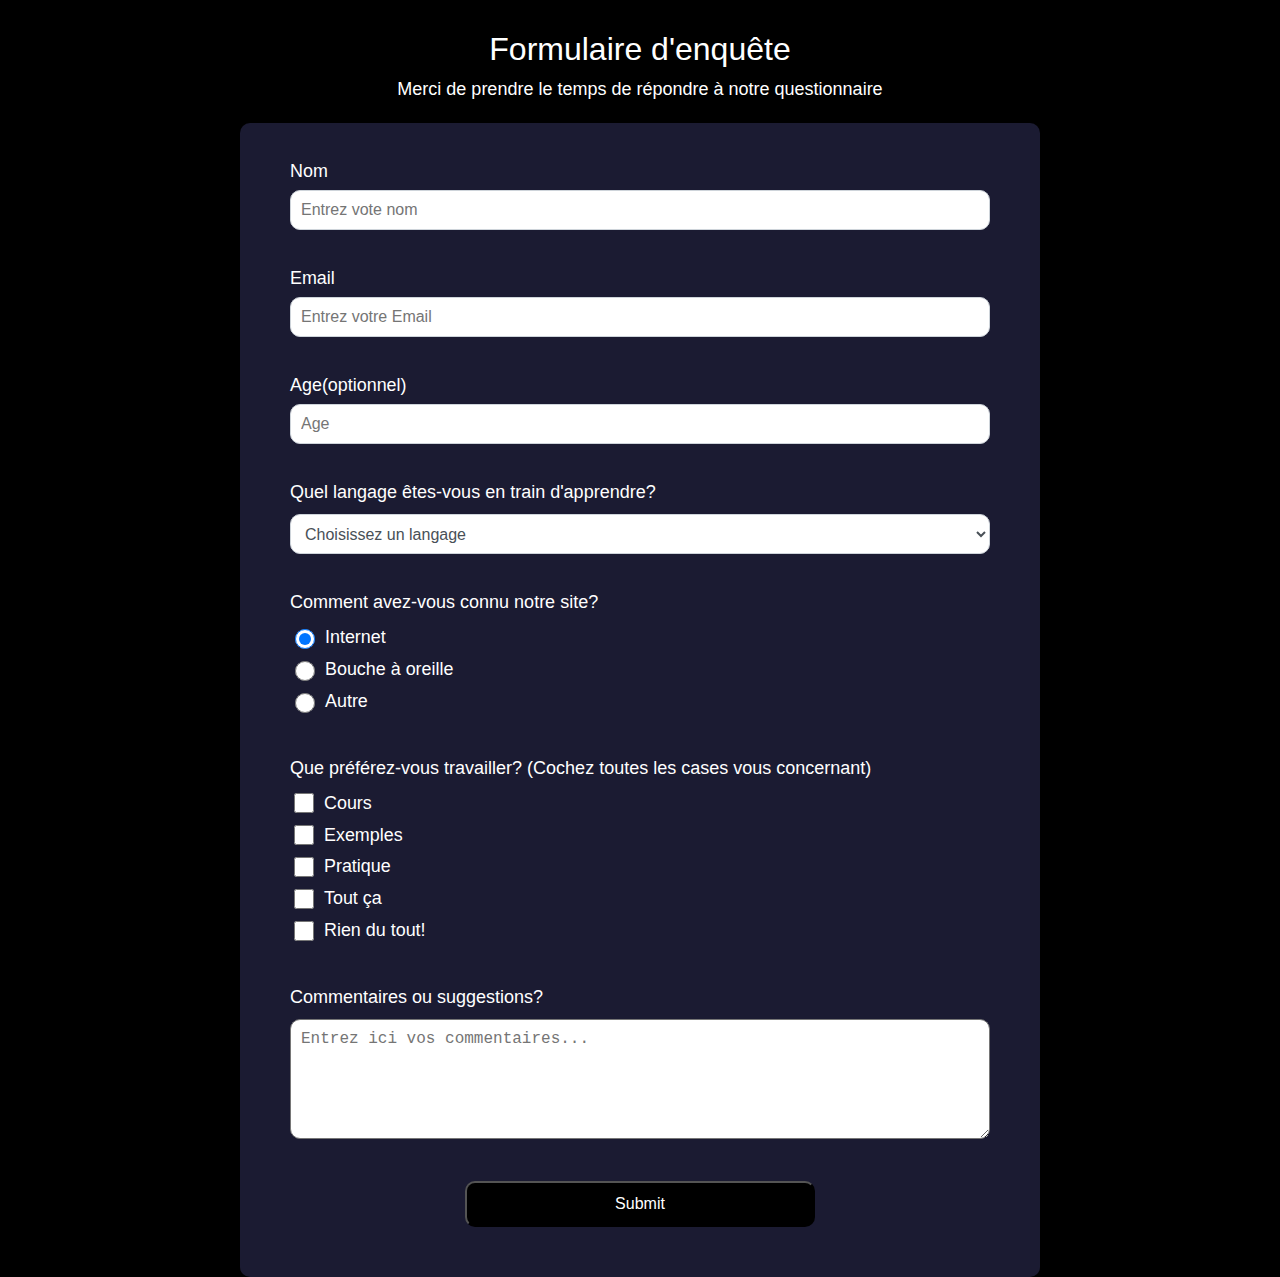
<file: Responsive Web Design Projects/SurveyForm/Formulaire.html>
<!DOCTYPE html>
<html lang="fr">
<head>
	<title>Formulaire</title>
  <meta charset="utf-8">
	<meta name="description" content="Formulaire HTML, CSS">
	<meta name="keywords" content="Formulaire, html, css">
  <link rel="stylesheet" type="text/css" href="style.css">
</head>

<body>  
  <div class="container">
    <header class="header">
      <h1 id="title">Formulaire d'enquête</h1>
      <p id="description" class="description">
        Merci de prendre le temps de répondre à notre questionnaire
      </p>
    </header>
    <form id="survey-form">
      <div class="form-group">
        <label id="name-label" for="name">Nom</label>
        <input
          type="text"
          name="name"
          id="name"
          class="form-control"
          placeholder="Entrez vote nom"
          required
        />
      </div>
      <div class="form-group">
        <label id="email-label" for="email">Email</label>
        <input
          type="email"
          name="email"
          id="email"
          class="form-control"
          placeholder="Entrez votre Email"
          required
        />
      </div>
      <div class="form-group">
        <label id="number-label" for="number"
          >Age<span class="clue">(optionnel)</span></label
        >
        <input
          type="number"
          name="age"
          id="number"
          min="10"
          max="99"
          class="form-control"
          placeholder="Age"
        />
      </div>
    <div class="form-group">
        <p>
          Quel langage êtes-vous en train d'apprendre?
        </p>
        <select id="dropdown" name="langage" class="form-control" required>
          <option disabled selected value>Choisissez un langage</option>
          <option value="HTML">HTML</option>
          <option value="CSS">CSS</option>
          <option value="Javascript">Javascript</option>
          <option value="PHP">PHP</option>
        </select>
      </div>  
       
      <div class="form-group">
        <p>Comment avez-vous connu notre site?</p>
        <label>
          <input
            name="user-how"
            value="internet"
            type="radio"
            class="input-radio"
            checked
          />
          Internet
          </label>
        <label>
          <input
            name="user-how"
            value="bouche-a-oreille"
            type="radio"
            class="input-radio"
          />
          Bouche à oreille
          </label>
  
        <label>
            <input
            name="user-how"
            value="autre"
            type="radio"
            class="input-radio"
          />
          Autre
      </label>
      </div>
  
      <div class="form-group">
        <p>
          Que préférez-vous travailler? 
          <span class="clue">(Cochez toutes les cases vous concernant)</span>
        </p>
  
        <label
          ><input
            name="prefer"
            value="cours"
            type="checkbox"
            class="input-checkbox"
          />Cours</label
        >
        <label>
          <input
            name="prefer"
            value="exemple"
            type="checkbox"
            class="input-checkbox"
          />Exemples</label
        >
        <label
          ><input
            name="prefer"
            value="pratique"
            type="checkbox"
            class="input-checkbox"
          />Pratique</label
        >
        <label
          ><input
            name="prefer"
            value="tous"
            type="checkbox"
            class="input-checkbox"
          />Tout ça</label
        >
        <label
          ><input
            name="prefer"
            value="rien"
            type="checkbox"
            class="input-checkbox"
          />Rien du tout!</label
        >
      </div>
  
      <div class="form-group">
        <p>Commentaires ou suggestions?</p>
        <textarea
          id="comments"
          class="input-textarea"
          name="comment"
          placeholder="Entrez ici vos commentaires..."
        ></textarea>
      </div>
  
      <div class="form-group">
        <button type="submit" id="submit" class="submit-button">
          Submit
        </button>
      </div>
    </form>
  </div> 

</body>
</html>
</file>
<file: Responsive Web Design Projects/SurveyForm/style.css>
* {
      box-sizing: border-box;
}
body {
  font-family: sans-serif;
  font-size: 1rem;
  font-weight: 300;
  line-height: 1.5;
  color: white;
  margin: 0;
  background-color: black;
}

.container {
  max-width: 800px;
  margin: 30px auto 0 auto;
}

.header {
  padding: 0 5px;
  margin-bottom: 20px;
  text-align: center;
}

h1 {
  font-weight: 400;
  line-height: 1.2;
}

p {
  font-size: 1.125rem;
}

h1,
p {
  margin-top: 0;
  margin-bottom: 0.5rem;
}

form {
  background: #1b1b32;
  padding: 25px 40px;
  border-radius: 10px;
}

.form-group{
  margin: 0 auto 15px auto;
  padding: 10px;
}

label {
  display: flex;
  align-items: center;
  font-size: 1.12rem;
  margin-bottom: 5px;
}

.form-control{
  display: block;
  width: 100%;
  height: 2.5rem;
  padding: 5px 10px;
  color: #495057;
  background-color: #fff;
  border: 1px solid #ced4da;
  border-radius: 10px;
  font-size: 1rem;
}

.input-radio,
.input-checkbox {
  display: inline-block;
  margin-right: 0.625rem;
  min-height: 1.25rem;
  min-width: 1.25rem;
}

.input-textarea {
  min-height: 120px;
  width: 100%;
  padding: 0.625rem;
  resize: vertical;
  border-radius: 10px;
  font-size: 1rem;
}

.submit-button {
  display: block;
  width: 50%;
  padding: 0.75rem;
  background: black;
  color: inherit;
  border-radius: 2px;
  cursor: pointer;
  border-radius: 10px;
  margin: 0 auto;
  font-size: 1rem;
}

@media all and (min-width: 200px) and (max-width: 768px) {
  .container {
    max-width: 340px;
  }
}

@media all and (min-width: 768px) and (max-width: 900px) {
  .container {
    max-width: 520px;
  }
}
</file>
